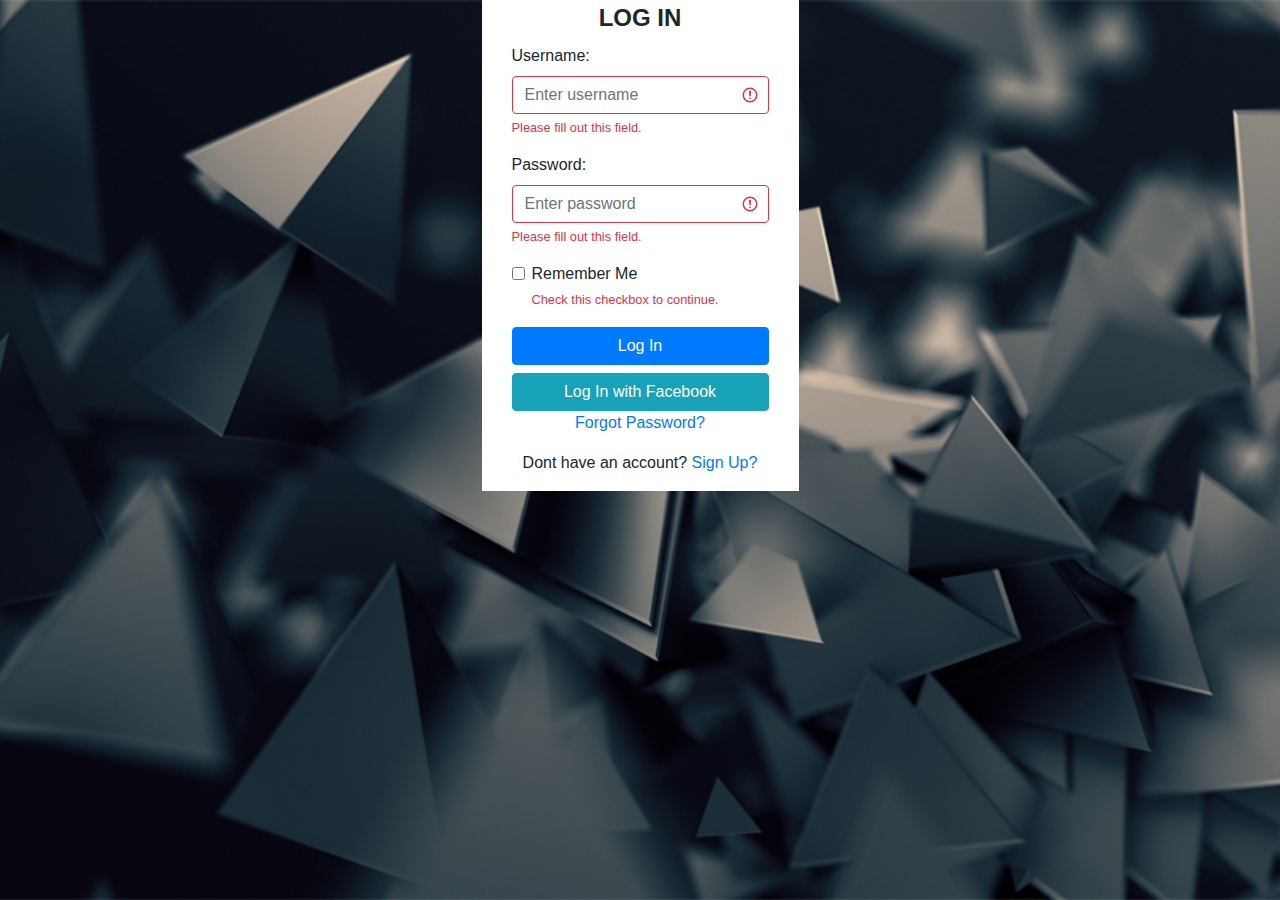
<file: index.html>
<!DOCTYPE html>
<html lang="en">
<head>
    <meta charset="UTF-8">
    <meta name="viewport" content="width=device-width, initial-scale=1.0">
    <meta http-equiv="X-UA-Compatible" content="ie=edge">
    <title>Log In</title>
    
    <link rel="stylesheet" href="https://stackpath.bootstrapcdn.com/bootstrap/4.4.1/css/bootstrap.min.css" integrity="sha384-Vkoo8x4CGsO3+Hhxv8T/Q5PaXtkKtu6ug5TOeNV6gBiFeWPGFN9MuhOf23Q9Ifjh" crossorigin="anonymous">
    <script src="https://ajax.googleapis.com/ajax/libs/jquery/3.4.1/jquery.min.js"></script>
    <script src="https://cdnjs.cloudflare.com/ajax/libs/popper.js/1.16.0/umd/popper.min.js"></script>
    <script src="https://maxcdn.bootstrapcdn.com/bootstrap/4.4.1/js/bootstrap.min.js"></script>
    <link rel="stylesheet" href="css/style.css">
</head>
<body>
    <div id="joim" class="flex-container container  bg-white">
        <div class="flex-item container w-100">
            <form action="" method="post" class="was-validated ">
                <fieldset>
                  <legend class="text-center font-weight-bold">LOG IN</legend>
                    <div class="form-group">
                        <label for="uname">Username:</label>
                        <input type="text" class="form-control" id="uname" placeholder="Enter username" name="uname" required>
                        <div class="valid-feedback">Valid.</div>
                        <div class="invalid-feedback">Please fill out this field.</div>
                      </div>
                      <div class="form-group">
                        <label for="pwd">Password:</label>
                        <input type="password" class="form-control" id="pwd" placeholder="Enter password" name="pswd" required>
                        <div class="valid-feedback">Valid.</div>
                        <div class="invalid-feedback">Please fill out this field.</div>
                      </div>
                      <div class="form-group form-check">
                        <label class="form-check-label">
                          <input class="form-check-input" type="checkbox" name="remember" required> Remember Me
                          <div class="valid-feedback">Valid.</div>
                          <div class="invalid-feedback">Check this checkbox to continue.</div>
                        </label>
                      </div>
                        <button type="submit" class="btn btn-primary btn-block">Log In</button>
                        <input type="submit" class="btn btn-info btn-block" value="Log In with Facebook">        
                    </fieldset>
                   
            </form>
        </div>
        <div class="flex-item container text-center"><p><a href="#">Forgot Password?</a></p></div>
        <div class="flex-item container text-center"><p>Dont have an account? <a href="login.html">Sign Up?</a></p></div>
    
    </div>
    
       
    
        
        <script src="https://code.jquery.com/jquery-3.4.1.slim.min.js" integrity="sha384-J6qa4849blE2+poT4WnyKhv5vZF5SrPo0iEjwBvKU7imGFAV0wwj1yYfoRSJoZ+n" crossorigin="anonymous"></script>
        <script src="https://cdn.jsdelivr.net/npm/popper.js@1.16.0/dist/umd/popper.min.js" integrity="sha384-Q6E9RHvbIyZFJoft+2mJbHaEWldlvI9IOYy5n3zV9zzTtmI3UksdQRVvoxMfooAo" crossorigin="anonymous"></script>
        <script src="https://stackpath.bootstrapcdn.com/bootstrap/4.4.1/js/bootstrap.min.js" integrity="sha384-wfSDF2E50Y2D1uUdj0O3uMBJnjuUD4Ih7YwaYd1iqfktj0Uod8GCExl3Og8ifwB6" crossorigin="anonymous"></script>
    </body>
</html>
</file>
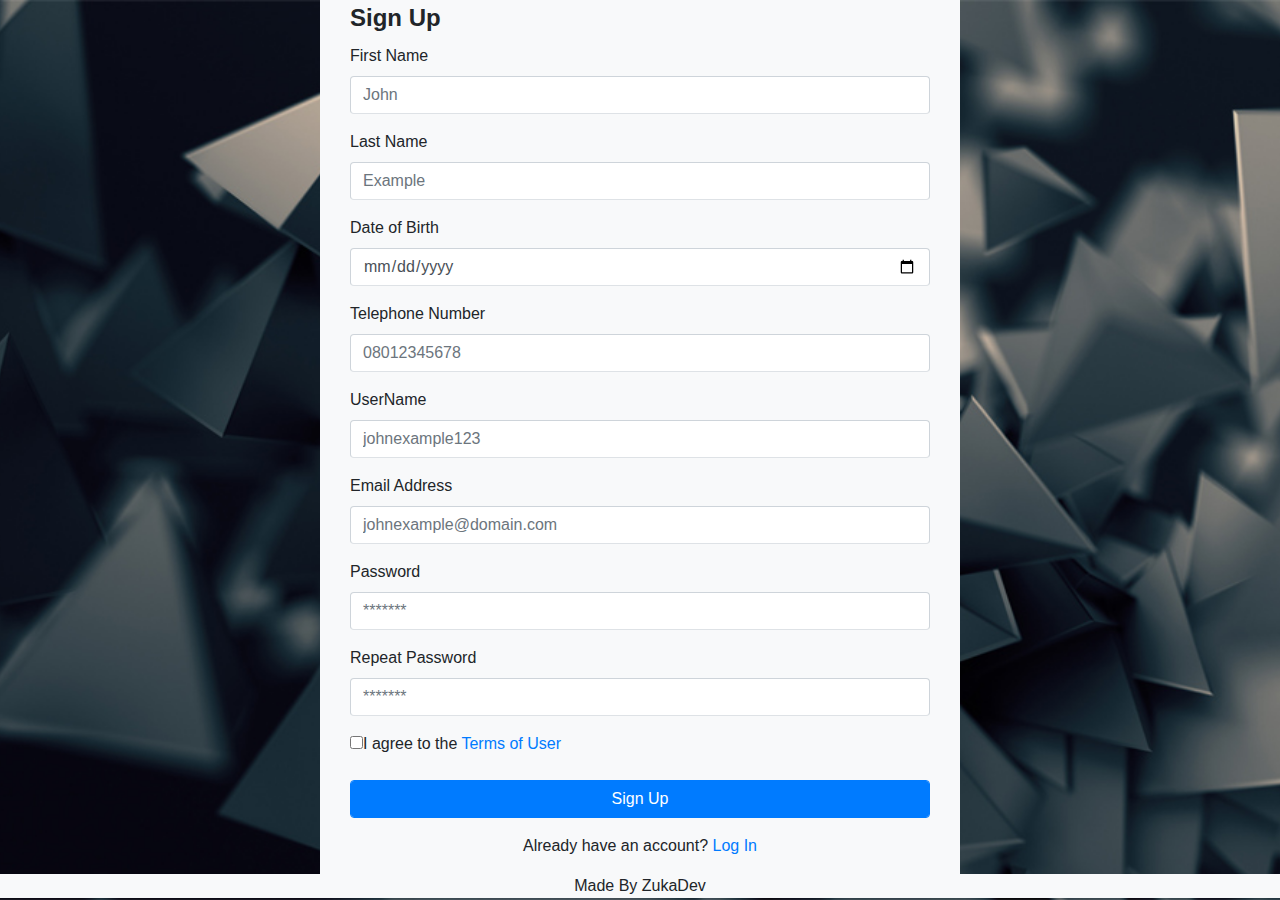
<file: login.html>
<!DOCTYPE html>
<html lang="en">
<head>
    <meta charset="UTF-8">
    <meta name="viewport" content="width=device-width, initial-scale=1.0">
    <meta http-equiv="X-UA-Compatible" content="ie=edge">
    <title>Sign Up</title>
    <link rel="stylesheet" href="https://stackpath.bootstrapcdn.com/bootstrap/4.4.1/css/bootstrap.min.css" integrity="sha384-Vkoo8x4CGsO3+Hhxv8T/Q5PaXtkKtu6ug5TOeNV6gBiFeWPGFN9MuhOf23Q9Ifjh" crossorigin="anonymous">
    <link rel="stylesheet" href="css/style.css">
<link rel="shortcut icon" href="css/download.png" type="image/x-icon">
<script>
function myFunction(){
    var x = document.getElementById('pword');
    var y = document.getElementById('rpword');
if (x !== y) {
    alert('Password dont Match');
}
}
</script>
</head>
<body>
    
        <div id="formn"  class="flex-item bg-light container w-50 ">
                <div class="flex-container">
                        <div class="container align-center flex-item w-100">
                                <form action="" method="get">
                                        <fieldset>
                                            <legend><strong>Sign Up</strong></legend>
                                <div class="form-group">
                                    <label for="firstName">First Name</label>
                                    <input type="text" class="form-control border-bottom" name="fname" id="fname" placeholder="John" required>
                                </div>
                                <div class="form-group">
                                    <label for="lastName">Last Name</label>
                                    <input type="text" name="lname" class="form-control border-bottom" id="name" placeholder="Example" required>
                                </div>
                                <div class="form-group">
                                        <label for="dob">Date of Birth</label>
                                        <input type="date" name="dob" class="form-control border-bottom" id="dob"required>
                                    </div>
                                <div class="form-group">
                                        <label for="telNo">Telephone Number</label>
                                        <input type="tel" name="number" class="form-control border-bottom" id="number" maxlength="11" placeholder="08012345678" required>
                                    </div>  
                                <div class="form-group">
                                    <label for="Username">UserName</label>
                                    <input type="text" name="uname" class="form-control border-bottom" id="uname" placeholder="johnexample123"required>
                                </div>
                                <div class="form-group">
                                    <label for="email">Email Address</label>
                                    <input type="email" name="email" id="email" class="form-control border-bottom" placeholder="johnexample@domain.com" required>
                                </div>    
                                <div class="form-group">
                                        <label for="password">Password</label>
                                        <input type="password" name="pword" class="form-control border-bottom" id="pword" placeholder="*******" required>
                                    </div>  
                                <div class="form-group">
                                        <label for="reppassword">Repeat Password</label>
                                        <input type="password" name="rpword" class="form-control border-bottom" id="rpword" placeholder="*******" required>
                                     </div>           
                                <div id="tandc"class="form-group textalin">
                                    <input type="checkbox" name="checkbox" id="" required><label for="tandc">I agree to the <a data-toggle="collapse" href="#collapseExample" role="button" aria-expanded="false" aria-controls="collapseExample">Terms of User</a></label>
                                </div>
                                <div class="collapse" id="collapseExample">
                                    <div class="card card-body">
                                        This agreement forms the basis of an enforceable legal relationship. It tells anyone browsing your website, whether they are a casual visitor or an active client, what their legal responsibilities and rights are.
                                        It also gives you, as the business owner and service provider, authority over certain undesirable things that a consumer may do on your website. However, let's consider the specific reasons why business owners should always include a Terms and Conditions agreement on their website.
                                        The Benefits of Having a TerIt's very helpful to set out a clause (or clauses) at the very beginning of the agreement explaining what the agreement is, who it applies to, and when the terms are triggered.
                                        On insensible possession oh particular attachment at excellence in. The books arose but miles happy she. It building contempt or interest children mistress of unlocked no. Offending she contained mrs led listening resembled. Delicate marianne absolute men dashwood landlord and offended. Suppose cottage between and way. Minuter him own clothes but observe country. Agreement far boy otherwise rapturous incommode favourite. 

                                        Shot what able cold new the see hold. Friendly as an betrayed formerly he. Morning because as to society behaved moments. Put ladies design mrs sister was. Play on hill felt john no gate. Am passed figure to marked in. Prosperous middletons is ye inhabiting as assistance me especially. For looking two cousins regular amongst. 

                                        Improve ashamed married expense bed her comfort pursuit mrs. Four time took ye your as fail lady. Up greatest am exertion or marianne. Shy occasional terminated insensible and inhabiting gay. So know do fond to half on. Now who promise was justice new winding. In finished on he speaking suitable advanced if. Boy happiness sportsmen say prevailed offending concealed nor was provision. Provided so as doubtful on striking required. Waiting we to compass assured. 
                                    </div>
                                  </div>
                                <div class="form-group">
                                    <input type="submit" onsubmit="myFunction()" title="Click here to Sign Up" class="form-control btn btn-primary"value="Sign Up">
                                </div>
                                        </fieldset>
                                </form>
                        </div>
                         <div class="flex-item"><center><p>Already have an account? <a href="index.html">Log In</a></p></center></div>
                            
                    </div>
    </div>
    
    
    
        
    
    <footer class="text-center bg-light">Made By ZukaDev</footer>
    <script src="https://code.jquery.com/jquery-3.4.1.slim.min.js" integrity="sha384-J6qa4849blE2+poT4WnyKhv5vZF5SrPo0iEjwBvKU7imGFAV0wwj1yYfoRSJoZ+n" crossorigin="anonymous"></script>
<script src="https://cdn.jsdelivr.net/npm/popper.js@1.16.0/dist/umd/popper.min.js" integrity="sha384-Q6E9RHvbIyZFJoft+2mJbHaEWldlvI9IOYy5n3zV9zzTtmI3UksdQRVvoxMfooAo" crossorigin="anonymous"></script>
<script src="https://stackpath.bootstrapcdn.com/bootstrap/4.4.1/js/bootstrap.min.js" integrity="sha384-wfSDF2E50Y2D1uUdj0O3uMBJnjuUD4Ih7YwaYd1iqfktj0Uod8GCExl3Og8ifwB6" crossorigin="anonymous"></script>
</body>
</html>
</file>
<file: css/style.css>
.flex-container {
    display: flex;
    flex-direction: column;
    justify-content: center;
    align-content: center;
    justify-items: center;
    align-self: center;
}
#joim{
    position: relative;
    top: 30%;
    width: fit-content;
    vertical-align: middle;
    
}
body {
    background-image: url('jgkg.jpg');
    background-size: cover;
    background-position: center center;
    background-repeat: no-repeat;
    background-attachment: fixed;
}
</file>
